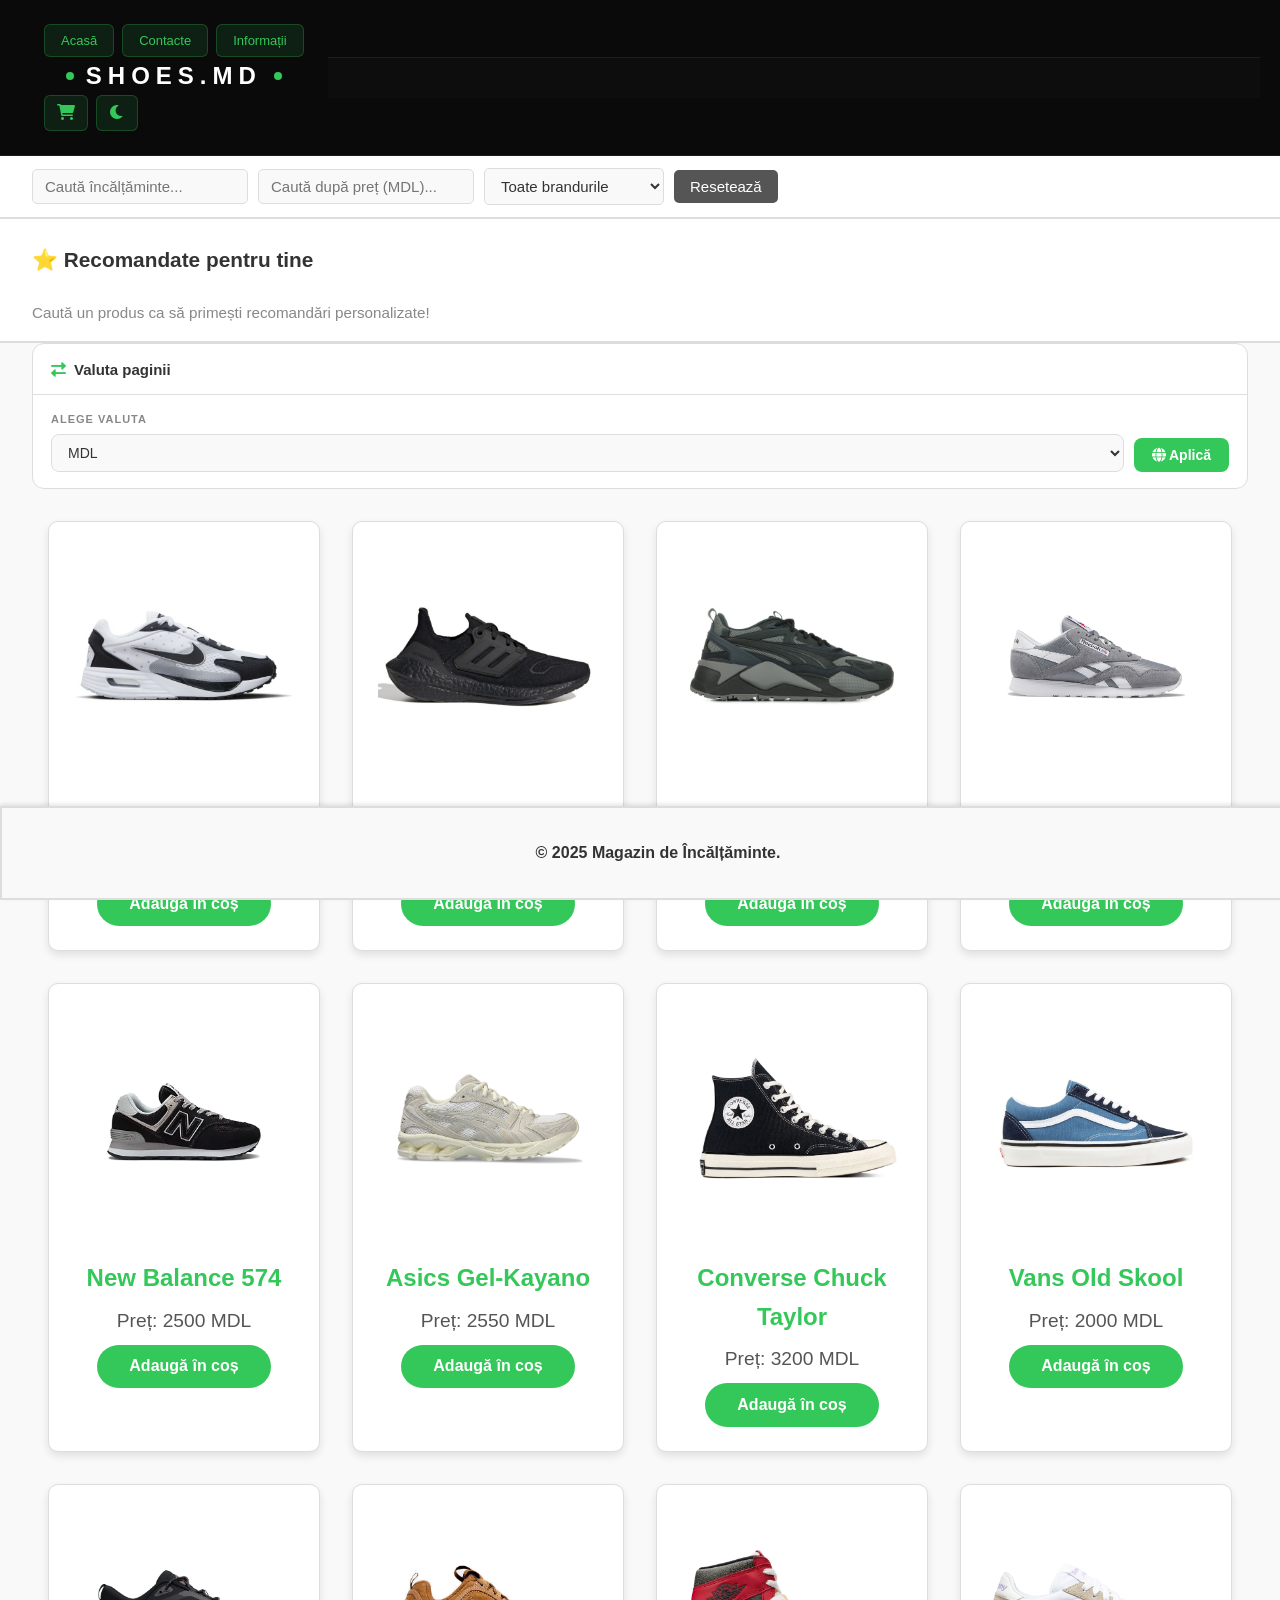
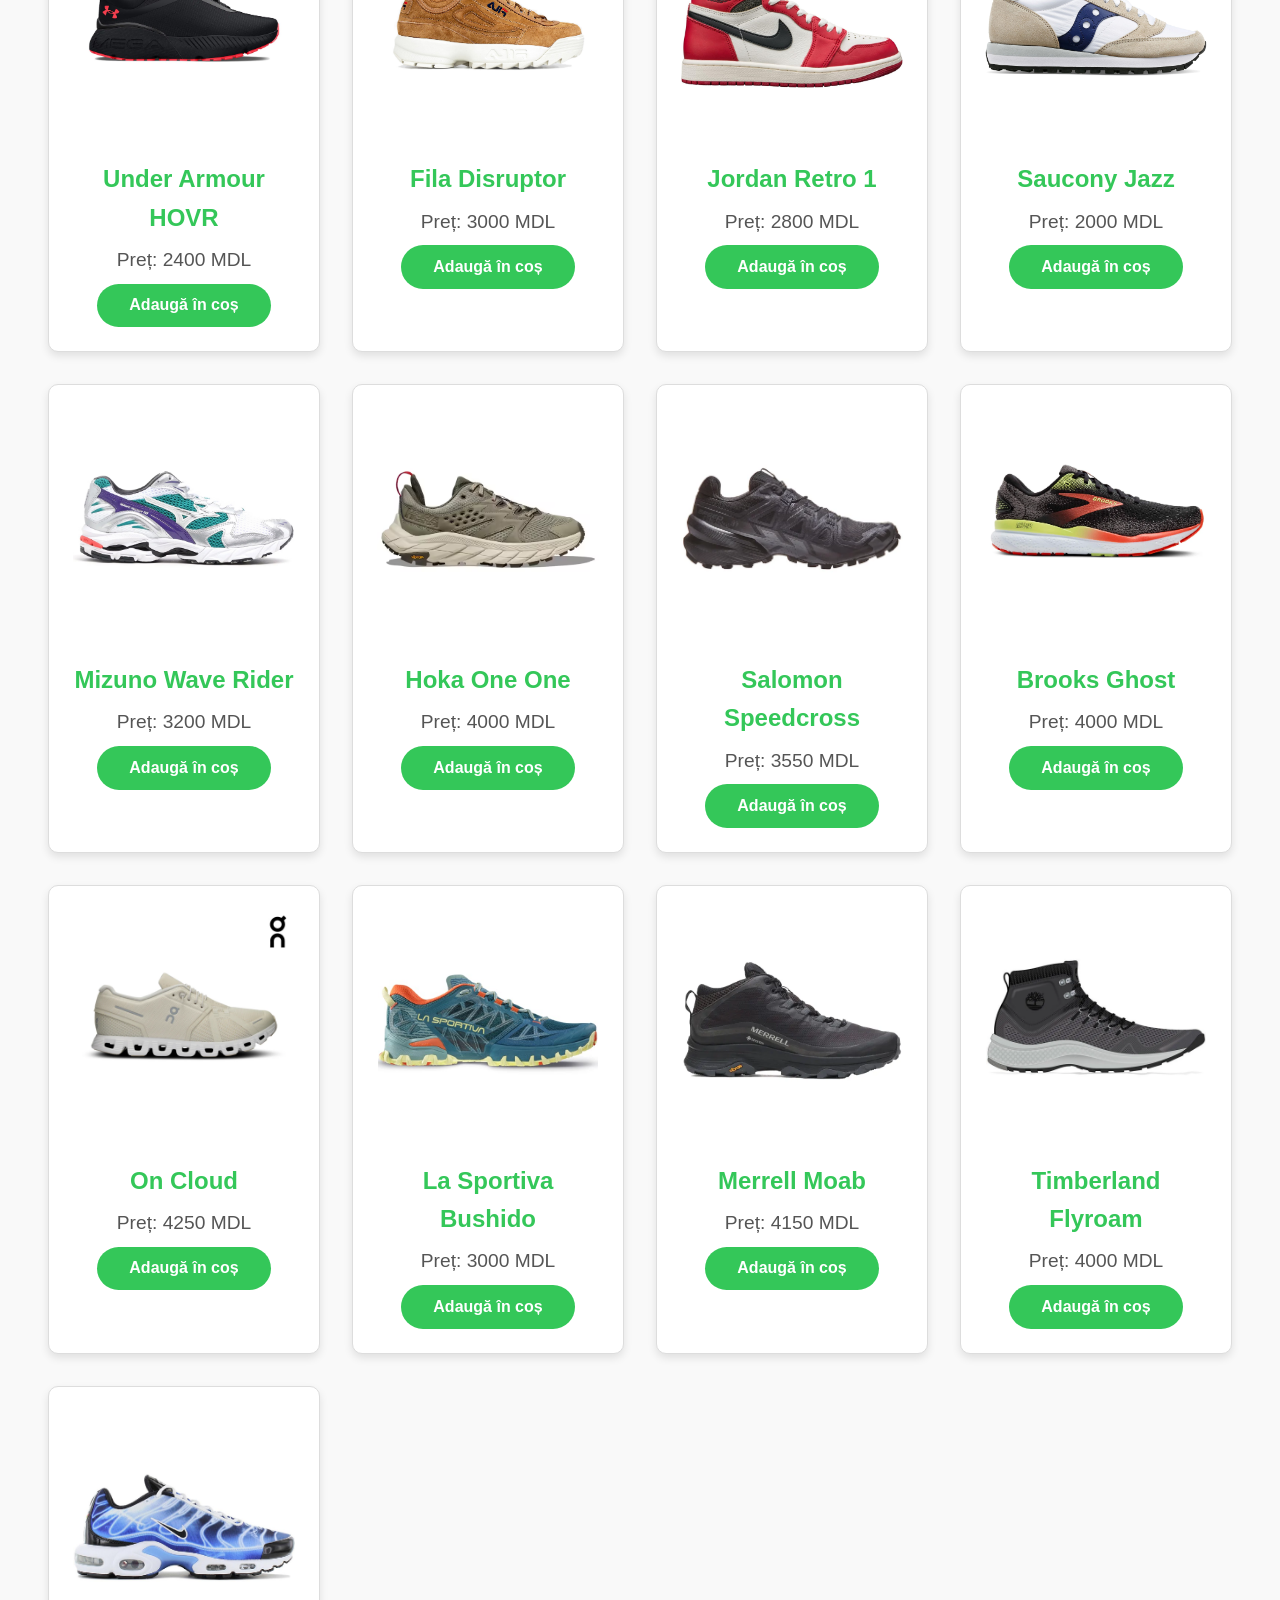
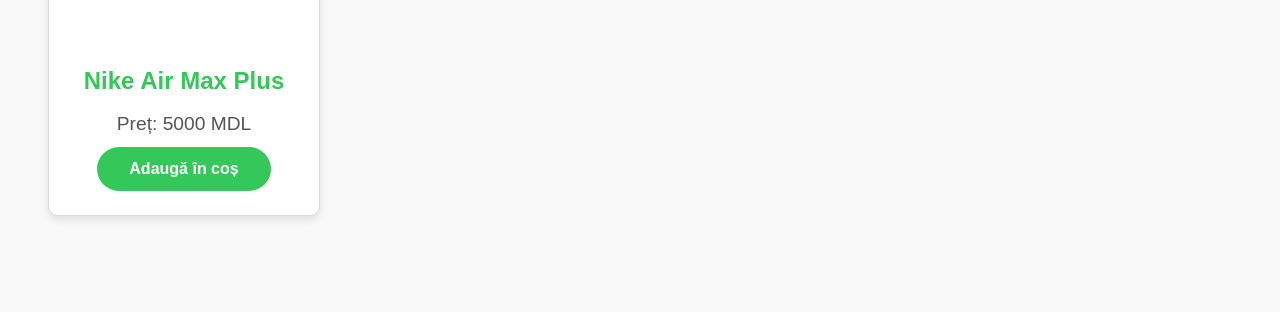
<file: index.html>
<!DOCTYPE html>
<html lang="ro">
<head>
    <meta charset="UTF-8">
    <meta name="viewport" content="width=device-width, initial-scale=1.0">
    <title>Magazin de Încălțăminte</title>
    <link rel="stylesheet" href="css/style.css">
    <link rel="stylesheet" href="https://cdnjs.cloudflare.com/ajax/libs/font-awesome/6.0.0-beta3/css/all.min.css">
</head>
<body>
    <div id="notificare" class="notificare"></div>
    <main>
        
    
        <section id="produse">
           
        </section>
    </main>
    <script src="js/theme.js"></script>
    <script src="js/script.js"></script>
</body>
</html>
</file>
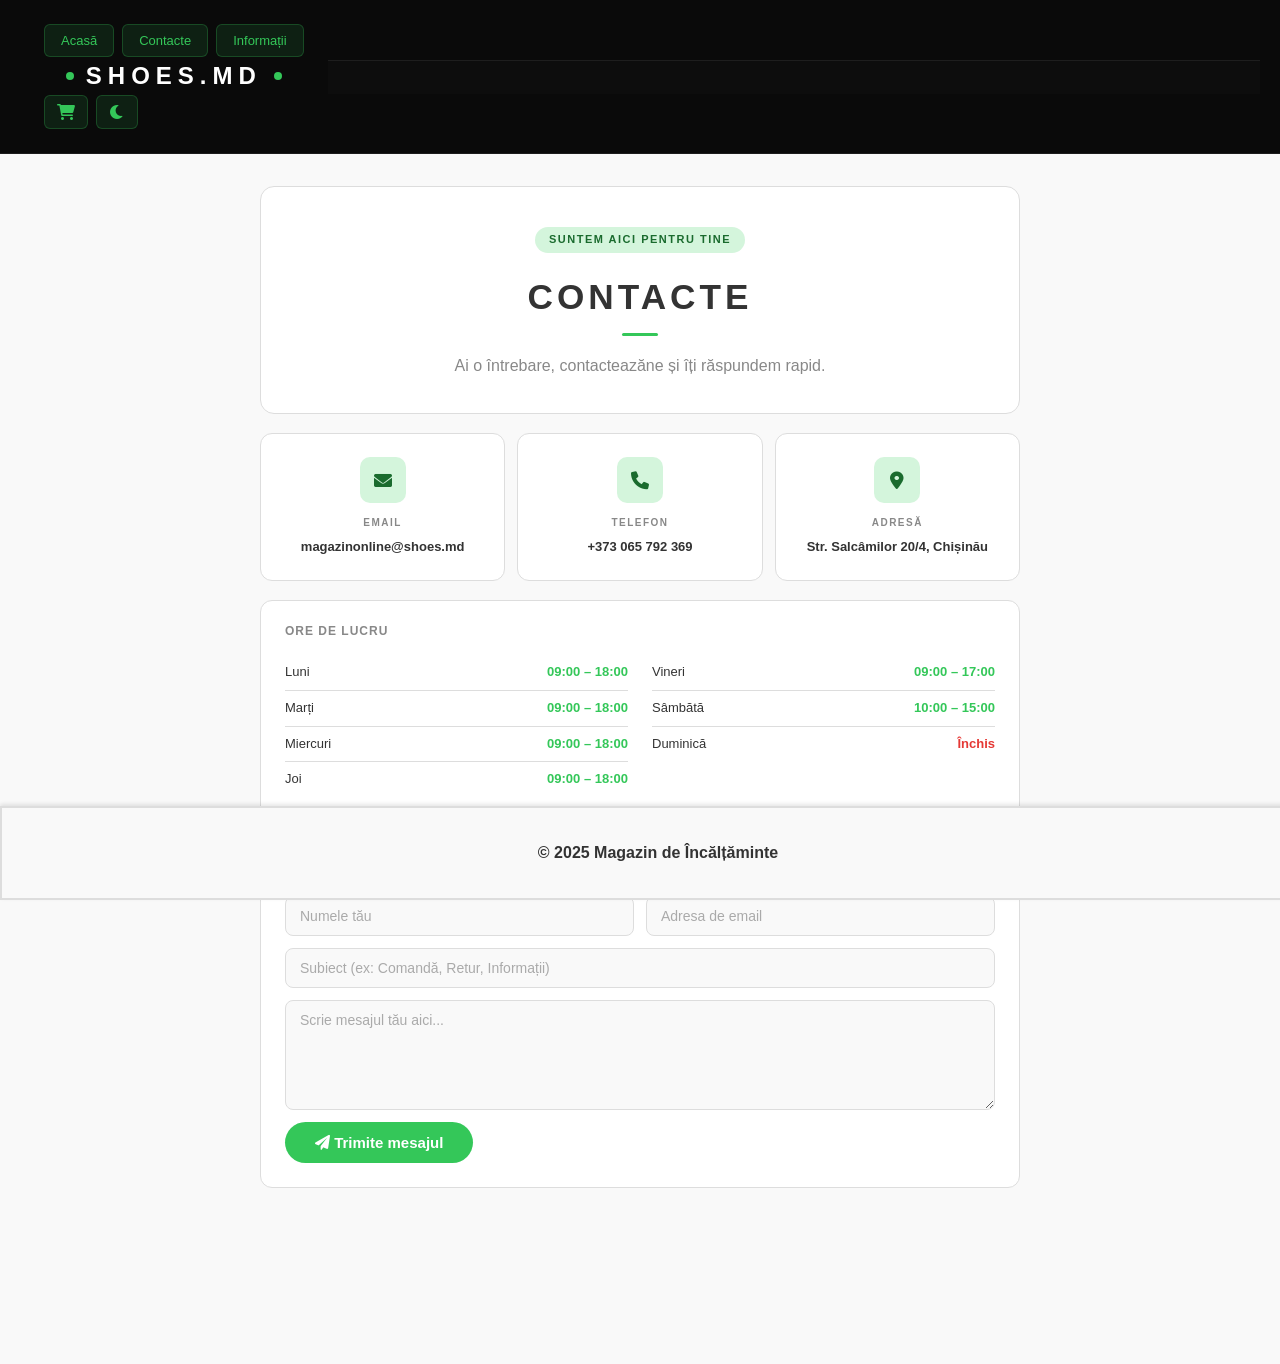
<file: contacte.html>
<html lang="ro"><head>
    <meta charset="UTF-8">
    <meta name="viewport" content="width=device-width, initial-scale=1.0">
    <title>Contacte</title>
    <link rel="stylesheet" href="css/style.css">
    <link rel="stylesheet" href="https://cdnjs.cloudflare.com/ajax/libs/font-awesome/6.0.0-beta3/css/all.min.css">
    <style>
        /* ===== PAGINA CONTACTE - DESIGN NOU ===== */
        .con-page {
            max-width: 760px;
            margin: 2rem auto;
            padding: 0 1.5rem 5rem;
            display: flex;
            flex-direction: column;
            gap: 1.2rem;
        }

        /* Hero */
        .con-hero {
            text-align: center;
            padding: 2.5rem 1.5rem 2rem;
            border: 1px solid var(--produs-border);
            border-radius: 14px;
            background-color: var(--produs-bg);
        }

        .con-badge {
            display: inline-block;
            background-color: #d4f5dc;
            color: #1a6b2e;
            font-size: 11px;
            font-weight: bold;
            padding: 4px 14px;
            border-radius: 20px;
            letter-spacing: 1.5px;
            margin-bottom: 1rem;
        }

        [data-theme="dark"] .con-badge {
            background-color: rgba(52, 199, 89, 0.15);
            color: #34c759;
        }

        .con-title {
            font-size: 2.2rem;
            font-weight: bold;
            color: var(--text-color);
            letter-spacing: 4px;
            margin: 0 0 0.5rem;
        }

        .con-accent {
            display: inline-block;
            width: 36px;
            height: 3px;
            background: #34c759;
            border-radius: 2px;
            margin-bottom: 1rem;
        }

        .con-subtitle {
            font-size: 1rem;
            color: #888;
            line-height: 1.8;
            max-width: 520px;
            margin: 0 auto;
        }

        /* Carduri contact */
        .con-cards {
            display: grid;
            grid-template-columns: repeat(3, 1fr);
            gap: 12px;
        }

        .con-card {
            background-color: var(--produs-bg);
            border: 1px solid var(--produs-border);
            border-radius: 12px;
            padding: 1.4rem 1rem;
            text-align: center;
            transition: transform 0.2s, border-color 0.2s;
            cursor: default;
        }

        .con-card:hover {
            transform: translateY(-3px);
            border-color: #34c759;
        }

        .con-card-icon {
            width: 46px;
            height: 46px;
            border-radius: 10px;
            background-color: #d4f5dc;
            display: flex;
            align-items: center;
            justify-content: center;
            font-size: 18px;
            color: #1a6b2e;
            margin: 0 auto 12px;
        }

        [data-theme="dark"] .con-card-icon {
            background-color: rgba(52, 199, 89, 0.15);
            color: #34c759;
        }

        .con-card-label {
            font-size: 10px;
            font-weight: bold;
            letter-spacing: 1.5px;
            color: #888;
            text-transform: uppercase;
            margin-bottom: 6px;
        }

        .con-card-val {
            font-size: 13px;
            font-weight: bold;
            color: var(--text-color);
            word-break: break-all;
        }

        /* Ore de lucru */
        .con-hours {
            background-color: var(--produs-bg);
            border: 1px solid var(--produs-border);
            border-radius: 12px;
            padding: 1.3rem 1.5rem;
        }

        .con-section-title {
            font-size: 12px;
            color: #888;
            font-weight: bold;
            letter-spacing: 1px;
            margin: 0 0 14px;
            text-transform: uppercase;
        }

        .con-hours-grid {
            display: grid;
            grid-template-columns: 1fr 1fr;
            gap: 8px 24px;
        }

        .con-hour-row {
            display: flex;
            justify-content: space-between;
            align-items: center;
            padding: 7px 0;
            border-bottom: 1px solid var(--produs-border);
            font-size: 13px;
        }

        .con-hour-row:last-child {
            border-bottom: none;
        }

        .con-hour-day {
            color: var(--text-color);
            font-weight: 500;
        }

        .con-hour-time {
            color: #34c759;
            font-weight: bold;
        }

        .con-hour-closed {
            color: #e53935;
            font-weight: bold;
        }

        /* Formular contact */
        .con-form-section {
            background-color: var(--produs-bg);
            border: 1px solid var(--produs-border);
            border-radius: 12px;
            padding: 1.5rem;
        }

        .con-form {
            display: flex;
            flex-direction: column;
            gap: 12px;
            margin-top: 14px;
        }

        .con-form-row {
            display: grid;
            grid-template-columns: 1fr 1fr;
            gap: 12px;
        }

        .con-input {
            width: 100%;
            padding: 11px 14px;
            border: 1px solid var(--produs-border);
            border-radius: 8px;
            background-color: var(--bg-color);
            color: var(--text-color);
            font-size: 14px;
            outline: none;
            transition: border-color 0.2s;
            box-sizing: border-box;
            font-family: inherit;
        }

        .con-input:focus {
            border-color: #34c759;
        }

        .con-input::placeholder {
            color: #aaa;
        }

        textarea.con-input {
            resize: vertical;
            min-height: 110px;
        }

        .con-submit {
            background-color: #34c759;
            color: white;
            border: none;
            padding: 12px 30px;
            border-radius: 50px;
            font-size: 15px;
            font-weight: bold;
            cursor: pointer;
            transition: background-color 0.3s, transform 0.2s;
            align-self: flex-start;
        }

        .con-submit:hover {
            background-color: #28a745;
            transform: scale(1.04);
        }

        /* Social media */
        .con-social {
            background-color: var(--produs-bg);
            border: 1px solid var(--produs-border);
            border-radius: 12px;
            padding: 1.3rem 1.5rem;
            display: flex;
            align-items: center;
            justify-content: space-between;
            gap: 14px;
            flex-wrap: wrap;
        }

        .con-social-text {
            font-size: 13px;
            color: #888;
            margin: 0;
        }

        .con-social-links {
            display: flex;
            gap: 10px;
        }

        .con-social-btn {
            display: flex;
            align-items: center;
            gap: 7px;
            padding: 8px 16px;
            border-radius: 8px;
            border: 1px solid var(--produs-border);
            background-color: var(--bg-color);
            color: var(--text-color);
            font-size: 13px;
            font-weight: bold;
            cursor: pointer;
            text-decoration: none;
            transition: border-color 0.2s, background 0.2s;
        }

        .con-social-btn:hover {
            border-color: #34c759;
            background-color: rgba(52, 199, 89, 0.08);
        }

        /* Toast notificare */
        #con-toast {
            position: fixed;
            bottom: 80px;
            left: 50%;
            transform: translateX(-50%) translateY(20px);
            background-color: #34c759;
            color: white;
            padding: 12px 28px;
            border-radius: 50px;
            font-size: 14px;
            font-weight: bold;
            opacity: 0;
            pointer-events: none;
            transition: opacity 0.3s, transform 0.3s;
            z-index: 9999;
            white-space: nowrap;
        }

        #con-toast.show {
            opacity: 1;
            transform: translateX(-50%) translateY(0);
        }

        @media (max-width: 600px) {
            .con-cards { grid-template-columns: 1fr; }
            .con-hours-grid { grid-template-columns: 1fr; }
            .con-form-row { grid-template-columns: 1fr; }
            .con-social { flex-direction: column; align-items: flex-start; }
        }
    </style>
</head>
<body>
    <div id="con-toast">✓ Mesaj trimis! Te vom contacta în curând.</div>

    <main>
        <section class="con-page">

            <!-- Hero -->
            <div class="con-hero">
                <span class="con-badge">SUNTEM AICI PENTRU TINE</span>
                <h1 class="con-title">CONTACTE</h1>
                <div class="con-accent"></div>
                <p class="con-subtitle">Ai o întrebare, contacteazăne și îți răspundem rapid.</p>
            </div>

            <!-- Carduri contact -->
            <div class="con-cards">
                <div class="con-card">
                    <div class="con-card-icon"><i class="fas fa-envelope"></i></div>
                    <div class="con-card-label">Email</div>
                    <div class="con-card-val">magazinonline@shoes.md</div>
                </div>
                <div class="con-card">
                    <div class="con-card-icon"><i class="fas fa-phone"></i></div>
                    <div class="con-card-label">Telefon</div>
                    <div class="con-card-val">+373 065 792 369</div>
                </div>
                <div class="con-card">
                    <div class="con-card-icon"><i class="fas fa-map-marker-alt"></i></div>
                    <div class="con-card-label">Adresă</div>
                    <div class="con-card-val">Str. Salcâmilor 20/4, Chișinău</div>
                </div>
            </div>

            <!-- Ore de lucru -->
            <div class="con-hours">
                <p class="con-section-title">Ore de lucru</p>
                <div class="con-hours-grid">
                    <div>
                        <div class="con-hour-row">
                            <span class="con-hour-day">Luni</span>
                            <span class="con-hour-time">09:00 – 18:00</span>
                        </div>
                        <div class="con-hour-row">
                            <span class="con-hour-day">Marți</span>
                            <span class="con-hour-time">09:00 – 18:00</span>
                        </div>
                        <div class="con-hour-row">
                            <span class="con-hour-day">Miercuri</span>
                            <span class="con-hour-time">09:00 – 18:00</span>
                        </div>
                        <div class="con-hour-row">
                            <span class="con-hour-day">Joi</span>
                            <span class="con-hour-time">09:00 – 18:00</span>
                        </div>
                    </div>
                    <div>
                        <div class="con-hour-row">
                            <span class="con-hour-day">Vineri</span>
                            <span class="con-hour-time">09:00 – 17:00</span>
                        </div>
                        <div class="con-hour-row">
                            <span class="con-hour-day">Sâmbătă</span>
                            <span class="con-hour-time">10:00 – 15:00</span>
                        </div>
                        <div class="con-hour-row">
                            <span class="con-hour-day">Duminică</span>
                            <span class="con-hour-closed">Închis</span>
                        </div>
                    </div>
                </div>
            </div>

            <!-- Formular contact -->
            <div class="con-form-section">
                <p class="con-section-title">Trimite-ne un mesaj</p>
                <div class="con-form" id="con-form">
                    <div class="con-form-row">
                        <input class="con-input" type="text" id="con-nume" placeholder="Numele tău" required="">
                        <input class="con-input" type="email" id="con-email" placeholder="Adresa de email" required="">
                    </div>
                    <input class="con-input" type="text" id="con-subiect" placeholder="Subiect (ex: Comandă, Retur, Informații)">
                    <textarea class="con-input" id="con-mesaj" placeholder="Scrie mesajul tău aici..."></textarea>
                    <button class="con-submit" onclick="trimiteFormular()">
                        <i class="fas fa-paper-plane"></i> Trimite mesajul
                    </button>
                </div>
            </div>



        </section>
    </main>

    <footer>
        <p>© 2025 Magazin de Încălțăminte</p>
    </footer>

    <script src="js/theme.js"></script>
    <script>
        function trimiteFormular() {
            const nume = document.getElementById("con-nume").value.trim();
            const email = document.getElementById("con-email").value.trim();
            const mesaj = document.getElementById("con-mesaj").value.trim();

            if (!nume || !email || !mesaj) {
                alert("Te rugăm să completezi cel puțin numele, emailul și mesajul.");
                return;
            }

            // Simulare trimitere
            const toast = document.getElementById("con-toast");
            toast.classList.add("show");
            setTimeout(() => toast.classList.remove("show"), 3500);

            // Reset formular
            document.getElementById("con-nume").value = "";
            document.getElementById("con-email").value = "";
            document.getElementById("con-subiect").value = "";
            document.getElementById("con-mesaj").value = "";
        }
    </script>


</body></html>
</file>
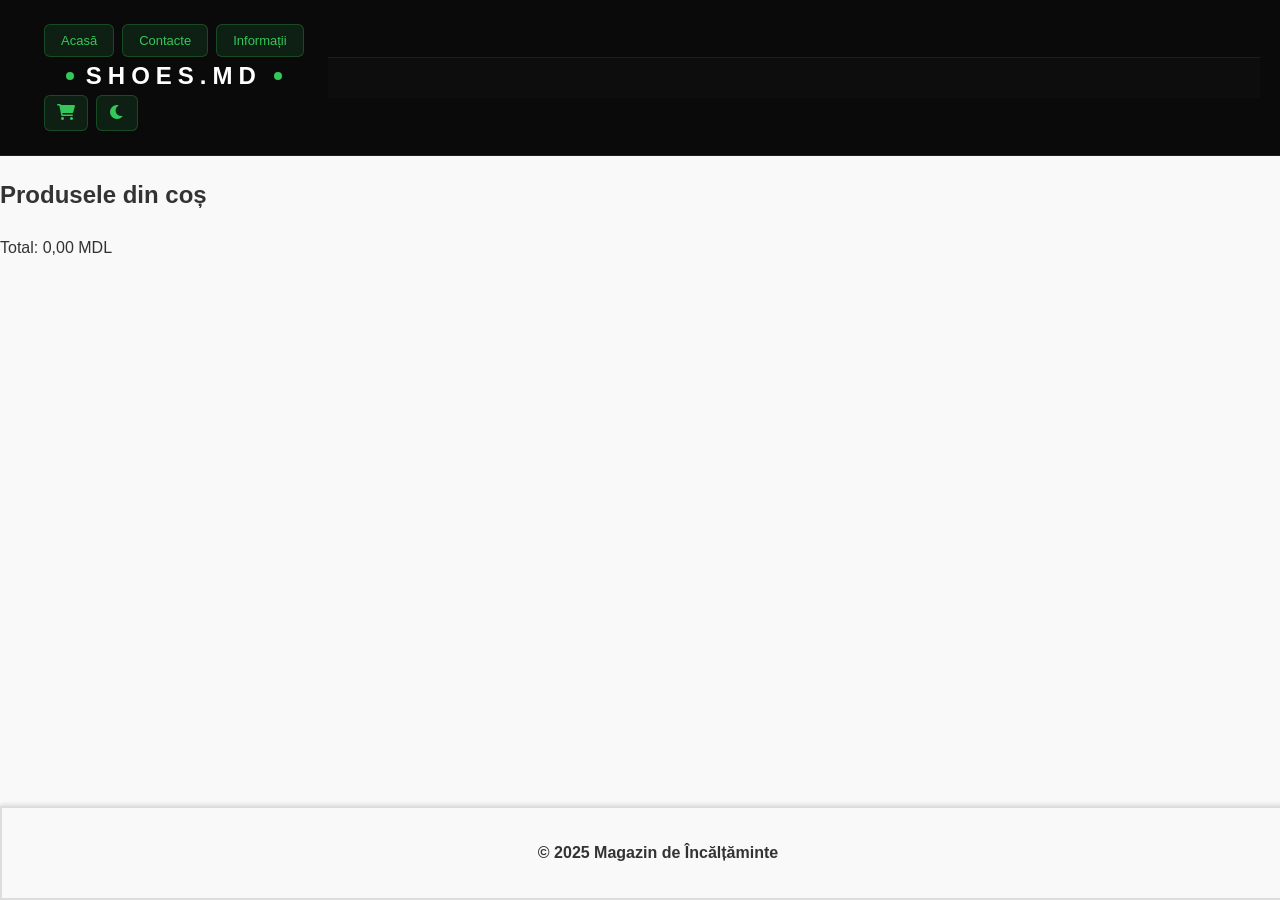
<file: cos.html>
<!DOCTYPE html>
<html>
<head>
    <meta charset="UTF-8">
    <meta name="viewport" content="width=device-width, initial-scale=1.0">
    <title>Coș de cumpărături</title>
    <link rel="stylesheet" href="css/style.css">
    <link rel="stylesheet" href="https://cdnjs.cloudflare.com/ajax/libs/font-awesome/6.0.0-beta3/css/all.min.css">
</head>
<body>
    <header>
        <h1>Coș de cumpărături</h1>
        <nav>
            <button onclick="window.location.href='index.html'">Meniu principal</button>
            <button onclick="window.location.href='contacte.html'">Contacte</button>
            <button onclick="window.location.href='informatii.html'">Informații</button>
            <button id="theme-toggle" class="theme-toggle">
                <i class="fas fa-moon"></i>
            </button>
        </nav>
    </header>
    <main>
        <section id="cos-produse">
            <h2>Produsele din coș</h2>
            <ul id="lista-cos">
                <!-- Produsele din coș vor fi afișate aici -->
            </ul>
            <p id="total">Total: 0 MDL</p>
        </section>
    </main>
    <footer>
        <p>&copy; 2025 Magazin de Încălțăminte</p>
    </footer>

    <script src="js/cos.js"></script>
    <script src="js/theme.js"></script>
</body>
</html>
</file>
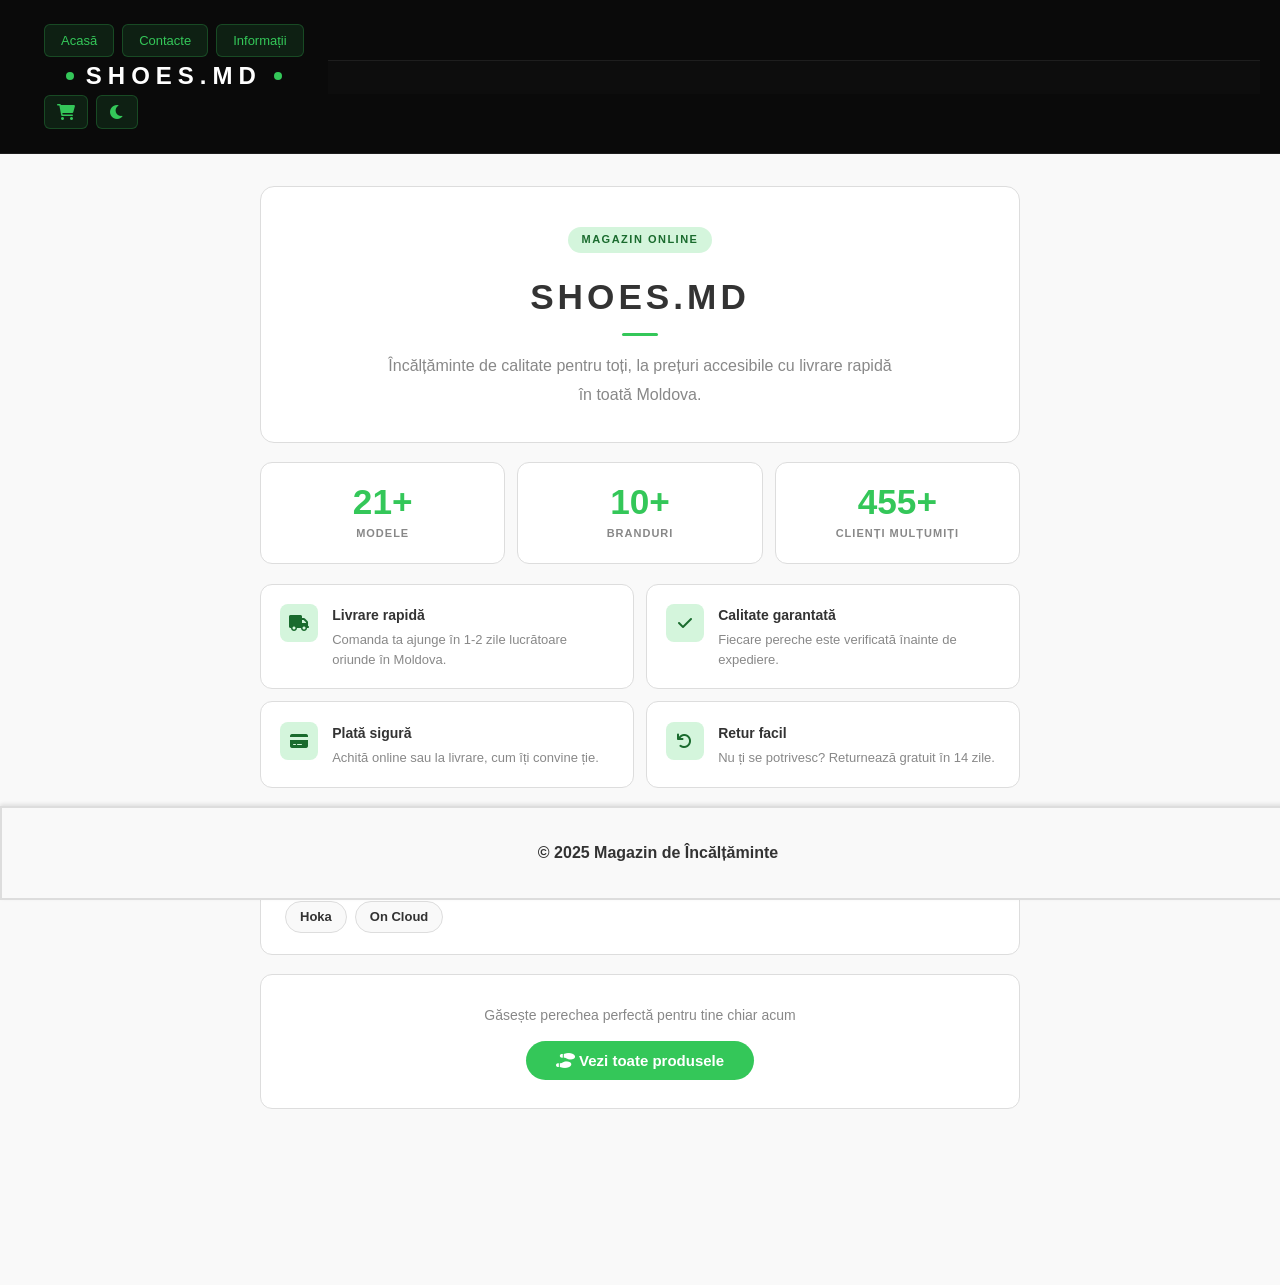
<file: informatii.html>
<html lang="ro"><head>
    <meta charset="UTF-8">
    <meta name="viewport" content="width=device-width, initial-scale=1.0">
    <title>Informații</title>
    <link rel="stylesheet" href="css/style.css">
    <link rel="stylesheet" href="https://cdnjs.cloudflare.com/ajax/libs/font-awesome/6.0.0-beta3/css/all.min.css">
</head>
<body>
    <main>
        <section class="inf-page">

            <!-- Hero -->
            <div class="inf-hero">
                <span class="inf-badge">MAGAZIN ONLINE</span>
                <h1 class="inf-title">SHOES.MD</h1>
                <div class="inf-accent"></div>
                <p class="inf-subtitle">Încălțăminte de calitate pentru toți, la prețuri accesibile cu livrare rapidă în toată Moldova.</p>
            </div>

            <!-- Statistici animate -->
            <div class="inf-stats">
                <div class="inf-stat">
                    <div class="inf-stat-num" id="stat-modele">21+</div>
                    <div class="inf-stat-label">MODELE</div>
                </div>
                <div class="inf-stat">
                    <div class="inf-stat-num" id="stat-branduri">10+</div>
                    <div class="inf-stat-label">BRANDURI</div>
                </div>
                <div class="inf-stat">
                    <div class="inf-stat-num" id="stat-clienti">500+</div>
                    <div class="inf-stat-label">CLIENȚI MULȚUMIȚI</div>
                </div>
            </div>

            <!-- Avantaje -->
            <div class="inf-features">
                <div class="inf-feature">
                    <div class="inf-icon"><i class="fas fa-truck"></i></div>
                    <div>
                        <p class="inf-feature-title">Livrare rapidă</p>
                        <p class="inf-feature-desc">Comanda ta ajunge în 1-2 zile lucrătoare oriunde în Moldova.</p>
                    </div>
                </div>
                <div class="inf-feature">
                    <div class="inf-icon"><i class="fas fa-check"></i></div>
                    <div>
                        <p class="inf-feature-title">Calitate garantată</p>
                        <p class="inf-feature-desc">Fiecare pereche este verificată înainte de expediere.</p>
                    </div>
                </div>
                <div class="inf-feature">
                    <div class="inf-icon"><i class="fas fa-credit-card"></i></div>
                    <div>
                        <p class="inf-feature-title">Plată sigură</p>
                        <p class="inf-feature-desc">Achită online sau la livrare, cum îți convine ție.</p>
                    </div>
                </div>
                <div class="inf-feature">
                    <div class="inf-icon"><i class="fas fa-undo"></i></div>
                    <div>
                        <p class="inf-feature-title">Retur facil</p>
                        <p class="inf-feature-desc">Nu ți se potrivesc? Returnează gratuit în 14 zile.</p>
                    </div>
                </div>
            </div>

            <!-- Branduri -->
            <div class="inf-brands">
                <p class="inf-brands-title">Branduri disponibile</p>
                <div class="inf-brands-list">
                    <span class="inf-brand-pill">Nike</span>
                    <span class="inf-brand-pill">Adidas</span>
                    <span class="inf-brand-pill">Puma</span>
                    <span class="inf-brand-pill">Reebok</span>
                    <span class="inf-brand-pill">Converse</span>
                    <span class="inf-brand-pill">Vans</span>
                    <span class="inf-brand-pill">Jordan</span>
                    <span class="inf-brand-pill">New Balance</span>
                    <span class="inf-brand-pill">Hoka</span>
                    <span class="inf-brand-pill">On Cloud</span>
                </div>
            </div>

            <!-- CTA -->
            <div class="inf-cta">
                <p>Găsește perechea perfectă pentru tine chiar acum</p>
                <button onclick="window.location.href='index.html'">
                    <i class="fas fa-shoe-prints"></i> Vezi toate produsele
                </button>
            </div>

        </section>
    </main>

    <footer>
        <p>© 2025 Magazin de Încălțăminte</p>
    </footer>

    <script src="js/theme.js"></script>
    <script>
        function animateCounter(id, target, suffix) {
            const el = document.getElementById(id);
            let current = 0;
            const step = Math.ceil(target / 40);
            const timer = setInterval(() => {
                current = Math.min(current + step, target);
                el.textContent = current + (suffix || '');
                if (current >= target) clearInterval(timer);
            }, 40);
        }
        document.addEventListener('DOMContentLoaded', () => {
            animateCounter('stat-modele', 21, '+');
            animateCounter('stat-branduri', 10, '+');
            animateCounter('stat-clienti', 500, '+');
        });
    </script>


</body></html>
</file>
<file: css/style.css>
:root {
    --bg-color: #f9f9f9;
    --text-color: #333;
    --header-bg: #34c759;
    --header-text: white;
    --button-bg: #555;
    --button-hover: #777;
    --produs-bg: #fff;
    --produs-border: #ddd;
    --produs-hover-shadow: rgba(0, 0, 0, 0.2);
    --footer-bg: #f9f9f9;
    --footer-text: #333;
    --footer-border: #ddd;
    --info-bg: #fff;
    --info-border: #ddd;
    --notificare-bg: #34c759;
}

[data-theme="dark"] {
    --bg-color: #121212;
    --text-color: #e0e0e0;
    --header-bg: #28a745;
    --header-text: #e0e0e0;
    --button-bg: #333;
    --button-hover: #555;
    --produs-bg: #1e1e1e;
    --produs-border: #333;
    --produs-hover-shadow: rgba(255, 255, 255, 0.1);
    --footer-bg: #1e1e1e;
    --footer-text: #e0e0e0;
    --footer-border: #333;
    --info-bg: #1e1e1e;
    --info-border: #333;
    --notificare-bg: #4caf50;
}

body {
    font-family: 'Arial', sans-serif;
    margin: 0;
    padding: 0;
    background-color: var(--bg-color);
    color: var(--text-color);
    line-height: 1.6;
    transition: background-color 0.3s, color 0.3s;
}

header {
    background-color: var(--header-bg);
    color: var(--header-text);
    padding: 10px 20px;
    display: flex;
    justify-content: space-between;
    align-items: center;
}

header h1 {
    margin: 0;
    font-size: 2.5rem;
    font-weight: bold;
    letter-spacing: 1px;
}

header .titlu-header {
    font-size: 24px;
    font-weight: bold;
}

header nav {
    display: flex;
    gap: 15px;
}

header nav button {
    background-color: var(--button-bg);
    color: var(--header-text);
    border: none;
    padding: 10px 15px;
    cursor: pointer;
    border-radius: 5px;
    font-size: 16px;
}

header nav button:hover {
    background-color: var(--button-hover);
}

#produse {
    display: grid;
    grid-template-columns: repeat(auto-fit, minmax(250px, 1fr));
    gap: 2rem;
    margin: 2rem;
    padding: 0 1rem;
}

.produs {
    background-color: var(--produs-bg);
    border: 1px solid var(--produs-border);
    border-radius: 10px;
    padding: 1.5rem;
    text-align: center;
    box-shadow: 0 4px 8px rgba(0, 0, 0, 0.1);
    transition: transform 0.3s ease, box-shadow 0.3s ease;
}

.produs:hover {
    transform: translateY(-5px);
    box-shadow: 0 8px 16px var(--produs-hover-shadow);
}



.produs h3 {
    margin: 0.5rem 0;
    font-size: 1.5rem;
    color: #34c759;
    font-weight: bold;
}

.produs p {
    margin: 0.5rem 0;
    font-size: 1.2rem;
    color: #555;
}

.produs button {
    background-color: #34c759;
    color: white;
    border: none;
    padding: 0.8rem 2rem;
    border-radius: 50px;
    cursor: pointer;
    font-size: 1rem;
    font-weight: bold;
    transition: background-color 0.3s ease, transform 0.2s ease;
}

.produs button:hover {
    background-color: #28a745;
    transform: scale(1.05);
}

footer {
    position: fixed;
    bottom: 0;
    left: 0;
    width: 100%;
    background-color: var(--header-bg);
    color: var(--header-text);
    text-align: center;
    padding: 1rem 0;
    box-shadow: 0 -2px 4px rgba(0, 0, 0, 0.1);
    z-index: 1000;
}

.titlu-header {
    background-image: url('Magazin de ĂÂĂÂÄÂĂÂÄÂÄšÄÄÂĂÂncÄÂĂÂÄÂĂÂĂÂĂÂÄÂĂÂlĂÂĂÂÄÂĂÂĂÂĂÂÄÂĂÂÄÂĂÂÄÂĂÂĂÂĂÂÄÂĂÂminte/img/fundal-titlu.jpg');
    background-size: cover;
    background-position: center;
    background-repeat: no-repeat;
    color: white;
    text-align: center;
    padding: 2rem;
    font-size: 2.5rem;
    font-weight: bold;
    text-shadow: 2px 2px 4px rgba(0, 0, 0, 0.5);
    border-radius: 10px;
}

footer {
    position: fixed;
    bottom: 0;
    left: 0;
    width: 100%;
    background-color: var(--footer-bg);
    color: var(--footer-text);
    text-align: center;
    padding: 1rem;
    border: 2px solid var(--footer-border);
    box-shadow: 0 -2px 4px rgba(0, 0, 0, 0.1);
    z-index: 1000;
    font-size: 1rem;
    font-weight: bold;
}
main {
    padding-bottom: 4rem;
}

.info-container {
    max-width: 800px;
    margin: 5rem auto;
    padding: 2rem;
    background-color: var(--info-bg);
    border: 2px solid var(--info-border);
    border-radius: 10px;
    box-shadow: 0 4px 8px rgba(0, 0, 0, 0.1);
    text-align: center;
    color: var(--text-color);
    font-size: 1.2rem;
    line-height: 1.8;
}

.buton-cos {
    position: absolute;
    top: 1rem;
    right: 1rem;
    background-color: #34c759;
    color: white;
    border: none;
    padding: 0.5rem;
    border-radius: 50%;
    cursor: pointer;
    font-size: 1.5rem;
    box-shadow: 0 4px 6px rgba(0, 0, 0, 0.1);
    transition: background-color 0.3s ease;
}

.buton-cos:hover {
    background-color: #28a745;
}

.theme-toggle {
    background: none;
    border: none;
    color: var(--header-text);
    font-size: 1.5rem;
    cursor: pointer;
    padding: 0.5rem;
    border-radius: 50%;
    transition: background-color 0.3s;
}

.theme-toggle:hover {
    background-color: var(--button-hover);
}

.notificare {
    position: fixed;
    top: 1rem;
    right: 1rem;
    background-color: var(--notificare-bg);
    color: white;
    padding: 1rem 1.5rem;
    border-radius: 5px;
    box-shadow: 0 4px 6px rgba(0, 0, 0, 0.1);
    font-size: 1rem;
    font-weight: bold;
    display: none;
    z-index: 1000;
}











/* Produse in cos - dimensiune normala */
#lista-cos li {
    display: flex;
    align-items: center;
    gap: 12px;
    padding: 10px;
    border-bottom: 1px solid var(--produs-border);
    font-size: 1rem;
}

#lista-cos li img {
    width: 60px;
    height: 60px;
    object-fit: contain;
    border-radius: 6px;
}

#lista-cos li button {
    background-color: #e53935;
    color: white;
    border: none;
    padding: 5px 12px;
    border-radius: 20px;
    cursor: pointer;
    font-size: 0.85rem;
    margin-left: auto;
}

#lista-cos li button:hover {
    background-color: #c62828;
}

/* Recomandari */
#recomandari-section {
    padding: 1.5rem 2rem 0.5rem 2rem;
    background-color: var(--produs-bg);
    border-bottom: 2px solid var(--produs-border);
}

#recomandari-section h2 {
    margin: 0 0 1rem 0;
    font-size: 1.3rem;
    color: var(--text-color);
}

#recomandari-lista {
    display: flex;
    gap: 1rem;
    flex-wrap: wrap;
}

.produs-rec {
    display: flex;
    align-items: center;
    gap: 12px;
    background-color: var(--bg-color);
    border: 1px solid var(--produs-border);
    border-radius: 10px;
    padding: 10px 14px;
    min-width: 220px;
    max-width: 280px;
}

.produs-rec img {
    width: 60px;
    height: 60px;
    object-fit: contain;
    border-radius: 6px;
}

.produs-rec-info {
    display: flex;
    flex-direction: column;
    gap: 4px;
}

.produs-rec-info strong {
    font-size: 0.95rem;
    color: var(--text-color);
}

.produs-rec-info span {
    font-size: 0.85rem;
    color: #34c759;
    font-weight: bold;
}

.produs-rec-info button {
    background-color: #34c759;
    color: white;
    border: none;
    padding: 5px 10px;
    border-radius: 20px;
    cursor: pointer;
    font-size: 0.8rem;
    font-weight: bold;
}

.produs-rec-info button:hover {
    background-color: #28a745;
}

#recomandari-gol {
    color: #888;
    font-size: 0.95rem;
    margin: 0.5rem 0;
}

/* Filter bar cu search inclus */
.filter-bar {
    display: flex;
    gap: 10px;
    align-items: center;
    padding: 12px 2rem;
    background-color: var(--produs-bg);
    border-bottom: 2px solid var(--produs-border);
    flex-wrap: wrap;
}

.filter-bar input,
.filter-bar select {
    padding: 8px 12px;
    border: 1px solid var(--produs-border);
    border-radius: 5px;
    font-size: 15px;
    background-color: var(--bg-color);
    color: var(--text-color);
    outline: none;
    min-width: 180px;
}

.filter-bar input:focus,
.filter-bar select:focus {
    border-color: #34c759;
}

.filter-bar button {
    padding: 8px 16px;
    background-color: var(--button-bg);
    color: white;
    border: none;
    border-radius: 5px;
    cursor: pointer;
    font-size: 15px;
}

.filter-bar button:hover {
    background-color: var(--button-hover);
}

.no-results {
    grid-column: 1 / -1;
    text-align: center;
    font-size: 1.2rem;
    color: #888;
    padding: 3rem;
}

/* Imagini produse uniforme */
.produs img {
    width: 100%;
    height: 220px;
    object-fit: contain;
    object-position: center;
    border-radius: 10px;
    margin-bottom: 1rem;
}
/* ===== HEADER DARK MODERN ===== */
.header-dark {
    background-color: #0a0a0a;
    border-bottom: 1px solid rgba(255, 255, 255, 0.08);
    overflow: hidden;
}

.header-dark-top {
    display: grid;
    align-items: center;
    padding: 14px 24px;
    position: relative;
}

.header-dark-center {
    justify-self: center;
    display: flex;
    align-items: center;
    gap: 12px;
}

.header-dark-dot {
    width: 8px;
    height: 8px;
    border-radius: 50%;
    background: #34c759;
    animation: headerDotBlink 1.4s ease-in-out infinite;
    display: inline-block;
}

.header-dark-dot:last-child {
    animation-delay: 0.7s;
}

@keyframes headerDotBlink {
    0%, 100% { opacity: 1; transform: scale(1); }
    50% { opacity: 0.25; transform: scale(0.55); }
}

.header-dark-title {
    font-size: 24px;
    font-weight: 600;
    color: #ffffff;
    letter-spacing: 6px;
}

.header-dark-nav {
    display: flex;
    gap: 8px;
}

.header-dark-nav button {
    background: rgba(52, 199, 89, 0.12);
    color: #34c759;
    border: 1px solid rgba(52, 199, 89, 0.25);
    padding: 8px 16px;
    border-radius: 6px;
    cursor: pointer;
    font-size: 13px;
    transition: background 0.2s, border-color 0.2s;
}

.header-dark-nav button:hover {
    background: rgba(52, 199, 89, 0.28);
    border-color: rgba(52, 199, 89, 0.5);
}

.header-dark-marquee {
    border-top: 1px solid rgba(255, 255, 255, 0.07);
    padding: 7px 0;
    overflow: hidden;
    white-space: nowrap;
    background-color: #0d0d0d;
}

.header-dark-marquee-inner {
    display: inline-block;
    animation: headerMarquee 30s linear infinite;
    font-size: 12px;
    color: rgba(255, 255, 255, 0.38);
    letter-spacing: 0.5px;
    padding-left: 100%;
}

@keyframes headerMarquee {
    0%   { transform: translateX(0); }
    100% { transform: translateX(-50%); }
}

.header-dark-marquee:hover .header-dark-marquee-inner {
    animation-play-state: paused;
}

.header-dark .theme-toggle {
    color: #34c759;
    background: rgba(52, 199, 89, 0.12);
    border: 1px solid rgba(52, 199, 89, 0.25);
    border-radius: 6px;
    padding: 8px 12px;
    font-size: 1rem;
}

.header-dark .theme-toggle:hover {
    background: rgba(52, 199, 89, 0.28);
}

.header-dark .buton-cos {
    position: static;
    background: rgba(52, 199, 89, 0.12);
    border: 1px solid rgba(52, 199, 89, 0.25);
    border-radius: 6px;
    padding: 8px 12px;
    font-size: 1rem;
    color: #34c759;
    box-shadow: none;
}

.header-dark .buton-cos:hover {
    background: rgba(52, 199, 89, 0.28);
}
/* ============================= */
/* ===== DARK PAGE (informatii & contacte) ===== */
.dark-page {
    min-height: calc(100vh - 120px);
    display: flex;
    align-items: center;
    justify-content: center;
    padding: 2rem;
}

.dark-card {
    background: #0f0f0f;
    border: 1px solid #2a2a2a;
    border-radius: 14px;
    padding: 2.5rem;
    max-width: 700px;
    width: 100%;
}

.dark-title {
    font-size: 2rem;
    font-weight: bold;
    color: #ffffff;
    letter-spacing: 4px;
    margin-bottom: 10px;
}

.dark-line {
    width: 40px;
    height: 3px;
    background: #34c759;
    margin-bottom: 1.5rem;
    border-radius: 2px;
}

.dark-text {
    font-size: 1rem;
    color: #aaaaaa;
    line-height: 1.8;
    margin-bottom: 1rem;
}

.dark-row {
    display: flex;
    gap: 12px;
    margin-top: 1.5rem;
    flex-wrap: wrap;
}

.dark-box {
    flex: 1;
    min-width: 140px;
    border: 1px solid #2a2a2a;
    border-radius: 8px;
    padding: 14px 16px;
    background: #161616;
}

.dark-box-label {
    font-size: 11px;
    color: #34c759;
    letter-spacing: 1.5px;
    margin-bottom: 6px;
    font-weight: bold;
}

.dark-box-val {
    font-size: 14px;
    color: #ffffff;
}
/* ============================================= */
/* ===== PAGINA INFORMATII - NOU DESIGN ===== */
.inf-page {
    max-width: 760px;
    margin: 2rem auto;
    padding: 0 1.5rem 5rem;
    display: flex;
    flex-direction: column;
    gap: 1.2rem;
}

.inf-hero {
    text-align: center;
    padding: 2.5rem 1.5rem 2rem;
    border: 1px solid var(--produs-border);
    border-radius: 14px;
    background-color: var(--produs-bg);
}

.inf-badge {
    display: inline-block;
    background-color: #d4f5dc;
    color: #1a6b2e;
    font-size: 11px;
    font-weight: bold;
    padding: 4px 14px;
    border-radius: 20px;
    letter-spacing: 1.5px;
    margin-bottom: 1rem;
}

[data-theme="dark"] .inf-badge {
    background-color: rgba(52, 199, 89, 0.15);
    color: #34c759;
}

.inf-title {
    font-size: 2.2rem;
    font-weight: bold;
    color: var(--text-color);
    letter-spacing: 4px;
    margin: 0 0 0.5rem;
}

.inf-accent {
    display: inline-block;
    width: 36px;
    height: 3px;
    background: #34c759;
    border-radius: 2px;
    margin-bottom: 1rem;
}

.inf-subtitle {
    font-size: 1rem;
    color: #888;
    line-height: 1.8;
    max-width: 520px;
    margin: 0 auto;
}

/* Statistici */
.inf-stats {
    display: grid;
    grid-template-columns: repeat(3, 1fr);
    gap: 12px;
}

.inf-stat {
    background-color: var(--produs-bg);
    border: 1px solid var(--produs-border);
    border-radius: 12px;
    padding: 1.3rem 1rem;
    text-align: center;
}

.inf-stat-num {
    font-size: 2.2rem;
    font-weight: bold;
    color: #34c759;
    line-height: 1;
}

.inf-stat-label {
    font-size: 11px;
    color: #888;
    margin-top: 6px;
    letter-spacing: 1px;
    font-weight: bold;
}

/* Avantaje */
.inf-features {
    display: grid;
    grid-template-columns: 1fr 1fr;
    gap: 12px;
}

.inf-feature {
    background-color: var(--produs-bg);
    border: 1px solid var(--produs-border);
    border-radius: 12px;
    padding: 1.2rem;
    display: flex;
    gap: 14px;
    align-items: flex-start;
}

.inf-icon {
    width: 38px;
    height: 38px;
    border-radius: 8px;
    background-color: #d4f5dc;
    display: flex;
    align-items: center;
    justify-content: center;
    flex-shrink: 0;
    font-size: 16px;
    color: #1a6b2e;
}

[data-theme="dark"] .inf-icon {
    background-color: rgba(52, 199, 89, 0.15);
    color: #34c759;
}

.inf-feature-title {
    font-size: 14px;
    font-weight: bold;
    color: var(--text-color);
    margin: 0 0 4px;
}

.inf-feature-desc {
    font-size: 13px;
    color: #888;
    line-height: 1.5;
    margin: 0;
}

/* Branduri */
.inf-brands {
    background-color: var(--produs-bg);
    border: 1px solid var(--produs-border);
    border-radius: 12px;
    padding: 1.3rem 1.5rem;
}

.inf-brands-title {
    font-size: 12px;
    color: #888;
    font-weight: bold;
    letter-spacing: 1px;
    margin: 0 0 12px;
    text-transform: uppercase;
}

.inf-brands-list {
    display: flex;
    gap: 8px;
    flex-wrap: wrap;
}

.inf-brand-pill {
    background-color: var(--bg-color);
    border: 1px solid var(--produs-border);
    border-radius: 20px;
    padding: 5px 14px;
    font-size: 13px;
    font-weight: bold;
    color: var(--text-color);
}

/* CTA */
.inf-cta {
    text-align: center;
    padding: 1.8rem;
    background-color: var(--produs-bg);
    border: 1px solid var(--produs-border);
    border-radius: 12px;
}

.inf-cta p {
    font-size: 14px;
    color: #888;
    margin: 0 0 14px;
}

.inf-cta button {
    background-color: #34c759;
    color: white;
    border: none;
    padding: 11px 30px;
    border-radius: 50px;
    font-size: 15px;
    font-weight: bold;
    cursor: pointer;
    transition: background-color 0.3s ease, transform 0.2s ease;
}

.inf-cta button:hover {
    background-color: #28a745;
    transform: scale(1.04);
}

@media (max-width: 600px) {
    .inf-stats { grid-template-columns: 1fr 1fr; }
    .inf-features { grid-template-columns: 1fr; }
}
/* ========================================= */
/* ===== CONVERTOR VALUTAR ===== */
#convertor-valuta {
    margin: 0 2rem 1.5rem 2rem;
    background-color: var(--produs-bg);
    border: 1px solid var(--produs-border);
    border-radius: 12px;
    overflow: hidden;
}

.valuta-header {
    display: flex;
    align-items: center;
    justify-content: space-between;
    padding: 14px 18px 12px;
    border-bottom: 1px solid var(--produs-border);
}

.valuta-title {
    font-size: 15px;
    font-weight: bold;
    color: var(--text-color);
    display: flex;
    align-items: center;
    gap: 8px;
}

.valuta-title i {
    color: #34c759;
}

.valuta-badge {
    font-size: 12px;
    font-weight: bold;
    color: #888;
}

.valuta-body {
    padding: 16px 18px;
    display: flex;
    flex-direction: column;
    gap: 14px;
}

.valuta-row {
    display: flex;
    align-items: flex-end;
    gap: 10px;
    flex-wrap: wrap;
}

.valuta-group {
    display: flex;
    flex-direction: column;
    gap: 5px;
    flex: 1;
    min-width: 120px;
}

.valuta-group label {
    font-size: 11px;
    font-weight: bold;
    color: #888;
    letter-spacing: 1px;
    text-transform: uppercase;
}

.valuta-group input,
.valuta-group select {
    padding: 9px 12px;
    border: 1px solid var(--produs-border);
    border-radius: 8px;
    background-color: var(--bg-color);
    color: var(--text-color);
    font-size: 14px;
    outline: none;
    transition: border-color 0.2s;
    width: 100%;
    box-sizing: border-box;
}

.valuta-group input:focus,
.valuta-group select:focus {
    border-color: #34c759;
}

.valuta-swap {
    background: rgba(52, 199, 89, 0.12);
    color: #34c759;
    border: 1px solid rgba(52, 199, 89, 0.3);
    padding: 9px 13px;
    border-radius: 8px;
    cursor: pointer;
    font-size: 15px;
    transition: background 0.2s, transform 0.2s;
    align-self: flex-end;
    margin-bottom: 0;
}

.valuta-swap:hover {
    background: rgba(52, 199, 89, 0.25);
    transform: scale(1.08);
}

.valuta-btn {
    background-color: #34c759;
    color: white;
    border: none;
    padding: 9px 18px;
    border-radius: 8px;
    cursor: pointer;
    font-size: 14px;
    font-weight: bold;
    transition: background-color 0.2s, transform 0.2s;
    align-self: flex-end;
    white-space: nowrap;
}

.valuta-btn:hover {
    background-color: #28a745;
    transform: scale(1.04);
}

.valuta-btn:disabled {
    background-color: #888;
    cursor: not-allowed;
    transform: none;
}

.valuta-rezultat {
    background-color: var(--bg-color);
    border: 1px solid var(--produs-border);
    border-radius: 8px;
    padding: 12px 16px;
    font-size: 15px;
    color: var(--text-color);
    display: flex;
    flex-direction: column;
    gap: 4px;
}

.valuta-egala {
    color: #888;
    margin: 0 8px;
    font-size: 18px;
}

.valuta-suma-la {
    color: #34c759;
    font-size: 1.1em;
}

.valuta-rezultat-curs {
    font-size: 12px;
    color: #888;
    margin-top: 2px;
}

.valuta-cursuri-rapide {
    display: flex;
    align-items: center;
    gap: 10px;
    flex-wrap: wrap;
}

.valuta-cursuri-label {
    font-size: 11px;
    font-weight: bold;
    color: #888;
    text-transform: uppercase;
    letter-spacing: 1px;
    white-space: nowrap;
}

#valuta-cursuri-container {
    display: flex;
    gap: 8px;
    flex-wrap: wrap;
}

.valuta-pill {
    background-color: var(--bg-color);
    border: 1px solid var(--produs-border);
    border-radius: 20px;
    padding: 4px 12px;
    font-size: 12px;
    font-weight: bold;
    color: var(--text-color);
    white-space: nowrap;
}

@media (max-width: 600px) {
    #convertor-valuta { margin: 0 1rem 1rem 1rem; }
    .valuta-row { flex-direction: column; }
    .valuta-swap { align-self: center; }
    .valuta-btn { width: 100%; text-align: center; }
}
/* ============================= */
</file>
